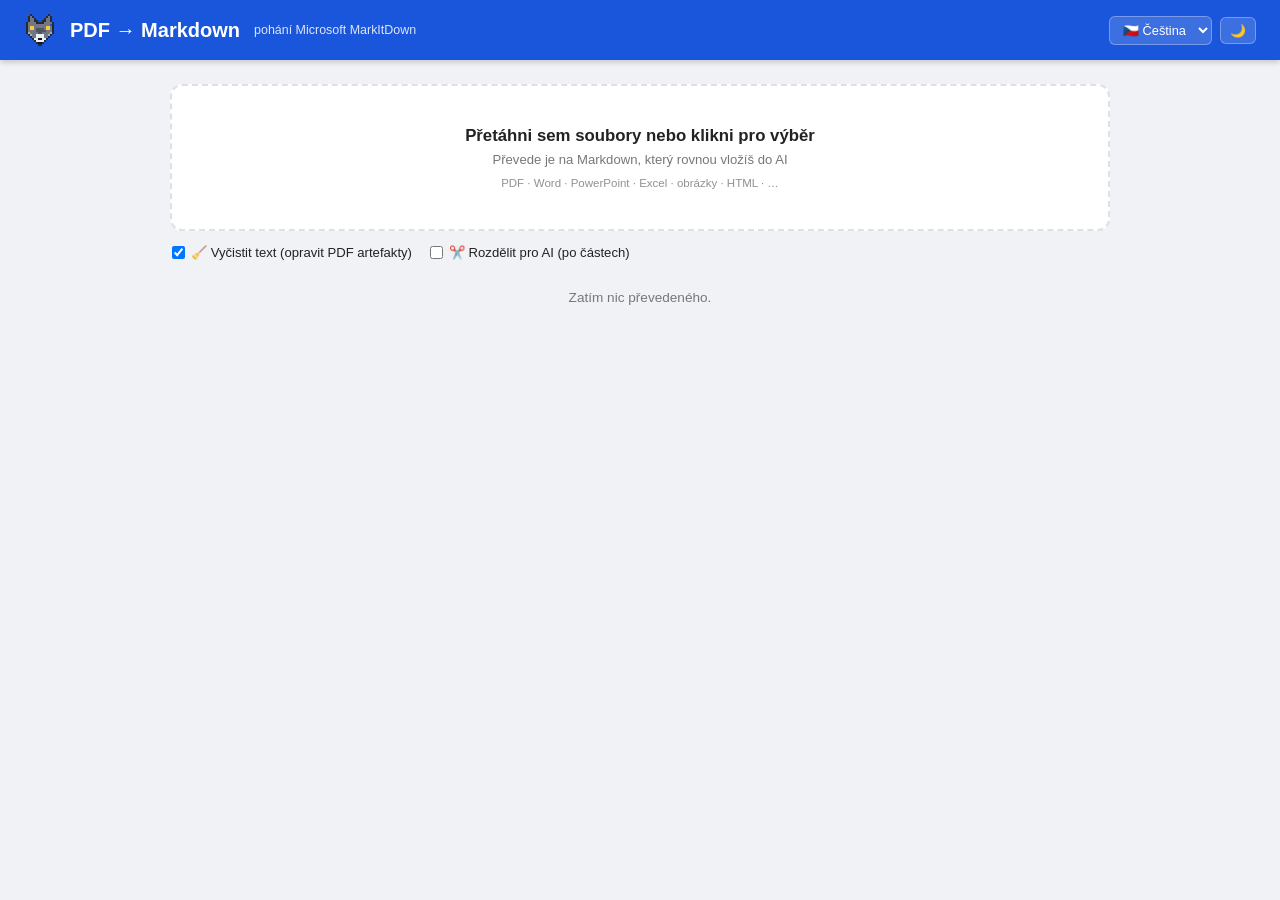
<file: docs/reference/wolfie/index.html>
<!DOCTYPE html>
<html lang="cs">
<head>
<meta charset="UTF-8">
<meta name="viewport" content="width=device-width, initial-scale=1.0">
<title>PDF → Markdown</title>
<style>
  * { box-sizing: border-box; margin: 0; padding: 0; }
  :root {
    --blue: #1a56db;
    --blue-dark: #1240a8;
    --blue-light: #e8edff;
    --ok: #16a34a;
    --err: #dc2626;
    /* světlý motiv */
    --bg: #f0f2f5;
    --text: #222;
    --panel: #ffffff;
    --panel-2: #fafbff;
    --border: #dde1e7;
    --muted: #777;
    --code-bg: #fdfdfd;
    --code-text: #1a1a1a;
    --toast-bg: #222;
    --toast-text: #fff;
    --chev: #aaa;
    --ok-bg: #dcfce7;
    --err-bg: #fee2e2;
  }
  [data-theme="dark"] {
    --blue: #2563eb;
    --blue-dark: #1d4ed8;
    --blue-light: #1e2a4d;
    --bg: #0f1117;
    --text: #e6e8ee;
    --panel: #1a1d27;
    --panel-2: #232735;
    --border: #2c3140;
    --muted: #9aa3b2;
    --code-bg: #11141c;
    --code-text: #d6dae3;
    --toast-bg: #2a2f3c;
    --toast-text: #fff;
    --chev: #6b7280;
    --ok-bg: #14331f;
    --err-bg: #3a1c1c;
  }
  body { font-family: 'Segoe UI', sans-serif; background: var(--bg); color: var(--text); transition: background 0.2s, color 0.2s; }

  header {
    background: var(--blue);
    color: white;
    padding: 14px 24px;
    display: flex;
    align-items: center;
    gap: 14px;
    box-shadow: 0 2px 6px rgba(0,0,0,0.2);
  }
  header h1 { font-size: 1.25rem; font-weight: 600; }
  header .sub { font-size: 0.78rem; opacity: 0.85; }
  .hdr-controls { margin-left: auto; display: flex; gap: 8px; align-items: center; }
  .ctrl {
    background: rgba(255,255,255,0.15); color: white;
    border: 1px solid rgba(255,255,255,0.3); border-radius: 6px;
    padding: 5px 9px; font-size: 0.8rem; font-family: inherit; cursor: pointer;
  }
  .ctrl:hover { background: rgba(255,255,255,0.25); }
  .ctrl option { color: #111; }

  /* pixel-art vlk maskot */
  .bot { width: 32px; height: 32px; image-rendering: pixelated; cursor: pointer; transition: transform 0.15s; }
  .bot:hover { transform: translateY(-2px) rotate(-4deg); }
  .bot.spin { animation: botscan 0.7s steps(2) infinite; }
  @keyframes botscan { 50% { transform: translateY(-3px); } }

  main { max-width: 980px; margin: 0 auto; padding: 24px 20px 60px; }

  /* dropzone */
  .drop {
    border: 2px dashed var(--border);
    background: var(--panel);
    border-radius: 12px;
    padding: 40px 20px;
    text-align: center;
    transition: all 0.15s;
    cursor: pointer;
  }
  .drop:hover { border-color: var(--blue); background: var(--panel-2); }
  .drop.over { border-color: var(--blue); background: var(--blue-light); transform: scale(1.005); }
  .drop .big { font-size: 1.05rem; font-weight: 600; margin-bottom: 6px; }
  .drop .small { font-size: 0.82rem; color: var(--muted); }
  .drop .formats { font-size: 0.72rem; color: var(--muted); opacity: 0.8; margin-top: 10px; }

  /* nastavení nad seznamem */
  .options { display: flex; gap: 18px; flex-wrap: wrap; align-items: center; margin: 14px 2px 0; font-size: 0.82rem; color: var(--text); }
  .options label { display: inline-flex; gap: 6px; align-items: center; cursor: pointer; }
  .options select { font-family: inherit; font-size: 0.8rem; padding: 3px 6px; border-radius: 6px; border: 1px solid var(--border); background: var(--panel); color: var(--text); }

  /* toolbar */
  .toolbar { display: flex; gap: 10px; flex-wrap: wrap; margin: 14px 0 10px; align-items: center; }
  .toolbar .count { font-size: 0.85rem; color: var(--muted); margin-right: auto; }
  button {
    font-family: inherit; font-size: 0.85rem; cursor: pointer;
    border: 1px solid var(--border); background: var(--panel); color: var(--text);
    padding: 8px 14px; border-radius: 7px; transition: all 0.12s;
    display: inline-flex; align-items: center; gap: 6px;
  }
  button:hover:not(:disabled) { background: var(--panel-2); border-color: var(--blue); }
  button.primary { background: var(--blue); border-color: var(--blue); color: white; }
  button.primary:hover:not(:disabled) { background: var(--blue-dark); }
  button:disabled { opacity: 0.5; cursor: default; }

  /* result cards */
  .card {
    background: var(--panel); border: 1px solid var(--border); border-radius: 10px;
    margin-bottom: 12px; overflow: hidden;
  }
  .card-head {
    display: flex; align-items: center; gap: 10px;
    padding: 12px 14px; cursor: pointer; user-select: none;
  }
  .card-head:hover { background: var(--panel-2); }
  .card-head .name { font-weight: 600; font-size: 0.92rem; flex: 1; word-break: break-all; }
  .card-head .meta { font-size: 0.74rem; color: var(--muted); white-space: nowrap; }
  .badge { font-size: 0.68rem; padding: 2px 8px; border-radius: 20px; font-weight: 600; }
  .badge.ok { background: var(--ok-bg); color: var(--ok); }
  .badge.err { background: var(--err-bg); color: var(--err); }
  .chev { transition: transform 0.15s; color: var(--chev); font-size: 0.8rem; }
  .card.open .chev { transform: rotate(90deg); }

  .card-body { display: none; border-top: 1px solid var(--border); }
  .card.open .card-body { display: block; }
  .card-actions { display: flex; gap: 8px; padding: 10px 14px; flex-wrap: wrap; background: var(--panel-2); }
  textarea {
    width: 100%; border: none; padding: 14px; font-family: 'Consolas','Courier New',monospace;
    font-size: 0.82rem; line-height: 1.5; resize: vertical; min-height: 220px;
    color: var(--code-text); background: var(--code-bg); outline: none;
  }
  .err-msg { padding: 14px; color: var(--err); font-size: 0.85rem; }

  /* AI rozdělení na části */
  .chunks { padding: 4px 14px 12px; background: var(--panel-2); border-top: 1px solid var(--border); }
  .chunk { display: flex; align-items: center; gap: 10px; padding: 6px 0; font-size: 0.8rem; }
  .chunk .lbl { color: var(--muted); flex: 1; }

  .toast {
    position: fixed; bottom: 22px; left: 50%; transform: translateX(-50%) translateY(80px);
    background: var(--toast-bg); color: var(--toast-text); padding: 11px 20px; border-radius: 8px;
    font-size: 0.85rem; opacity: 0; transition: all 0.25s; box-shadow: 0 4px 16px rgba(0,0,0,0.3); z-index: 50;
  }
  .toast.show { transform: translateX(-50%) translateY(0); opacity: 1; }

  .empty { text-align: center; color: var(--muted); font-size: 0.85rem; padding: 30px 0; }
  input[type=file] { display: none; }
</style>
</head>
<body>
<header>
  <!-- pixel-art vlk „MarkWolf“ -->
  <svg class="bot" id="bot" viewBox="0 0 16 16" shape-rendering="crispEdges" title="Vlk">
    <rect x="3" y="0" width="1" height="1" fill="#262834"/><rect x="12" y="0" width="1" height="1" fill="#262834"/>
    <rect x="2" y="1" width="1" height="1" fill="#262834"/><rect x="3" y="1" width="1" height="1" fill="#707886"/><rect x="4" y="1" width="1" height="1" fill="#262834"/><rect x="11" y="1" width="1" height="1" fill="#262834"/><rect x="12" y="1" width="1" height="1" fill="#707886"/><rect x="13" y="1" width="1" height="1" fill="#262834"/>
    <rect x="2" y="2" width="1" height="1" fill="#262834"/><rect x="3" y="2" width="1" height="1" fill="#707886"/><rect x="4" y="2" width="1" height="1" fill="#707886"/><rect x="5" y="2" width="1" height="1" fill="#262834"/><rect x="10" y="2" width="1" height="1" fill="#262834"/><rect x="11" y="2" width="1" height="1" fill="#707886"/><rect x="12" y="2" width="1" height="1" fill="#707886"/><rect x="13" y="2" width="1" height="1" fill="#262834"/>
    <rect x="2" y="3" width="1" height="1" fill="#262834"/><rect x="3" y="3" width="1" height="1" fill="#707886"/><rect x="4" y="3" width="1" height="1" fill="#707886"/><rect x="5" y="3" width="1" height="1" fill="#262834"/><rect x="6" y="3" width="1" height="1" fill="#262834"/><rect x="9" y="3" width="1" height="1" fill="#262834"/><rect x="10" y="3" width="1" height="1" fill="#262834"/><rect x="11" y="3" width="1" height="1" fill="#707886"/><rect x="12" y="3" width="1" height="1" fill="#707886"/><rect x="13" y="3" width="1" height="1" fill="#262834"/>
    <rect x="1" y="4" width="1" height="1" fill="#262834"/><rect x="2" y="4" width="1" height="1" fill="#707886"/><rect x="3" y="4" width="1" height="1" fill="#707886"/><rect x="4" y="4" width="1" height="1" fill="#707886"/><rect x="5" y="4" width="1" height="1" fill="#707886"/><rect x="6" y="4" width="1" height="1" fill="#262834"/><rect x="7" y="4" width="1" height="1" fill="#262834"/><rect x="8" y="4" width="1" height="1" fill="#262834"/><rect x="9" y="4" width="1" height="1" fill="#262834"/><rect x="10" y="4" width="1" height="1" fill="#707886"/><rect x="11" y="4" width="1" height="1" fill="#707886"/><rect x="12" y="4" width="1" height="1" fill="#707886"/><rect x="13" y="4" width="1" height="1" fill="#707886"/><rect x="14" y="4" width="1" height="1" fill="#262834"/>
    <rect x="1" y="5" width="1" height="1" fill="#262834"/><rect x="2" y="5" width="11" height="1" fill="#707886"/><rect x="14" y="5" width="1" height="1" fill="#262834"/>
    <rect x="1" y="6" width="1" height="1" fill="#262834"/><rect x="2" y="6" width="1" height="1" fill="#707886"/><rect x="3" y="6" width="2" height="1" fill="#ffc440"/><rect x="5" y="6" width="6" height="1" fill="#707886"/><rect x="11" y="6" width="2" height="1" fill="#ffc440"/><rect x="13" y="6" width="1" height="1" fill="#707886"/><rect x="14" y="6" width="1" height="1" fill="#262834"/>
    <rect x="1" y="7" width="1" height="1" fill="#262834"/><rect x="2" y="7" width="1" height="1" fill="#707886"/><rect x="3" y="7" width="2" height="1" fill="#ffc440"/><rect x="5" y="7" width="1" height="1" fill="#707886"/><rect x="6" y="7" width="4" height="1" fill="#4e5462"/><rect x="10" y="7" width="1" height="1" fill="#707886"/><rect x="11" y="7" width="2" height="1" fill="#ffc440"/><rect x="13" y="7" width="1" height="1" fill="#707886"/><rect x="14" y="7" width="1" height="1" fill="#262834"/>
    <rect x="1" y="8" width="1" height="1" fill="#262834"/><rect x="2" y="8" width="4" height="1" fill="#707886"/><rect x="6" y="8" width="5" height="1" fill="#4e5462"/><rect x="11" y="8" width="3" height="1" fill="#707886"/><rect x="14" y="8" width="1" height="1" fill="#262834"/>
    <rect x="1" y="9" width="1" height="1" fill="#262834"/><rect x="2" y="9" width="1" height="1" fill="#a8b0be"/><rect x="3" y="9" width="4" height="1" fill="#707886"/><rect x="7" y="9" width="2" height="1" fill="#4e5462"/><rect x="9" y="9" width="4" height="1" fill="#707886"/><rect x="13" y="9" width="1" height="1" fill="#a8b0be"/><rect x="14" y="9" width="1" height="1" fill="#262834"/>
    <rect x="2" y="10" width="1" height="1" fill="#262834"/><rect x="3" y="10" width="1" height="1" fill="#a8b0be"/><rect x="4" y="10" width="2" height="1" fill="#707886"/><rect x="6" y="10" width="4" height="1" fill="#eceff4"/><rect x="10" y="10" width="2" height="1" fill="#707886"/><rect x="12" y="10" width="1" height="1" fill="#a8b0be"/><rect x="13" y="10" width="1" height="1" fill="#262834"/>
    <rect x="3" y="11" width="1" height="1" fill="#262834"/><rect x="4" y="11" width="2" height="1" fill="#707886"/><rect x="6" y="11" width="4" height="1" fill="#eceff4"/><rect x="10" y="11" width="2" height="1" fill="#707886"/><rect x="12" y="11" width="1" height="1" fill="#262834"/>
    <rect x="4" y="12" width="1" height="1" fill="#262834"/><rect x="5" y="12" width="2" height="1" fill="#eceff4"/><rect x="7" y="12" width="2" height="1" fill="#16161e"/><rect x="9" y="12" width="2" height="1" fill="#eceff4"/><rect x="11" y="12" width="1" height="1" fill="#262834"/>
    <rect x="5" y="13" width="1" height="1" fill="#262834"/><rect x="6" y="13" width="4" height="1" fill="#eceff4"/><rect x="10" y="13" width="1" height="1" fill="#262834"/>
    <rect x="6" y="14" width="1" height="1" fill="#262834"/><rect x="7" y="14" width="2" height="1" fill="#16161e"/><rect x="9" y="14" width="1" height="1" fill="#262834"/>
    <rect x="7" y="15" width="2" height="1" fill="#262834"/>
  </svg>
  <h1 data-i18n="title">PDF → Markdown</h1>
  <span class="sub" data-i18n="sub">pohání Microsoft MarkItDown</span>
  <div class="hdr-controls">
    <select id="langSel" class="ctrl" title="Language / Jazyk">
      <option value="cs">🇨🇿 Čeština</option>
      <option value="en">🇬🇧 English</option>
    </select>
    <button id="themeBtn" class="ctrl" title="Light / Dark">🌙</button>
  </div>
</header>

<main>
  <div class="drop" id="drop">
    <div class="big" data-i18n="drop_big">Přetáhni sem soubory nebo klikni pro výběr</div>
    <div class="small" data-i18n="drop_small">Převede je na Markdown, který rovnou vložíš do AI</div>
    <div class="formats" data-i18n="formats">PDF · Word · PowerPoint · Excel · obrázky · HTML · …</div>
  </div>
  <input type="file" id="fileInput" multiple>

  <div class="options">
    <label><input type="checkbox" id="cleanToggle"> <span data-i18n="clean_label">🧹 Vyčistit text (opravit PDF artefakty)</span></label>
    <label><input type="checkbox" id="splitToggle"> <span data-i18n="split_toggle">✂️ Rozdělit pro AI (po částech)</span></label>
    <label id="chunkSizeWrap" style="display:none">
      <span data-i18n="chunk_size_label">Velikost části:</span>
      <select id="chunkSize">
        <option value="1500">~1 500 tokenů</option>
        <option value="3000" selected>~3 000 tokenů</option>
        <option value="6000">~6 000 tokenů</option>
        <option value="12000">~12 000 tokenů</option>
      </select>
    </label>
  </div>

  <div class="toolbar" id="toolbar" style="display:none">
    <span class="count" id="count"></span>
    <button id="copyAll">📋 <span data-i18n="copy_all">Kopírovat vše</span></button>
    <button id="saveDisk">💾 <span data-i18n="save_disk">Uložit do output/</span></button>
    <button id="downloadZip">⬇️ <span data-i18n="download_zip">Stáhnout vše (zip)</span></button>
    <button id="clear">🗑️ <span data-i18n="clear">Vyčistit</span></button>
  </div>

  <div id="results"></div>
  <div class="empty" id="empty" data-i18n="empty">Zatím nic převedeného.</div>
</main>

<div class="toast" id="toast"></div>

<script>
// Aplikace funguje přes http://127.0.0.1:5000 i dvojklikem na HTML (file://).
// Když nás obsluhuje vlastní lokální server (jakýkoli localhost port), stačí
// relativní cesty; jinak míříme natvrdo na běžící server.
const isLocalServer = /^(127\.0\.0\.1|localhost)(:\d+)?$/.test(location.host);
const API = isLocalServer ? '' : 'http://127.0.0.1:5000';

// ── překlady ────────────────────────────────────────────────────────────
const I18N = {
  cs: {
    title: 'PDF → Markdown',
    sub: 'pohání Microsoft MarkItDown',
    drop_big: 'Přetáhni sem soubory nebo klikni pro výběr',
    drop_small: 'Převede je na Markdown, který rovnou vložíš do AI',
    formats: 'PDF · Word · PowerPoint · Excel · obrázky · HTML · …',
    clean_label: '🧹 Vyčistit text (opravit PDF artefakty)',
    split_toggle: '✂️ Rozdělit pro AI (po částech)',
    chunk_size_label: 'Velikost části:',
    copy_all: 'Kopírovat vše', save_disk: 'Uložit do output/',
    download_zip: 'Stáhnout vše (zip)', clear: 'Vyčistit',
    empty: 'Zatím nic převedeného.',
    converting: 'Převádím… ⏳',
    copy: 'Kopírovat', download_md: 'Stáhnout .md', split: 'Rozdělit pro AI',
    chars_unit: 'znaků', tokens_unit: 'tokenů',
    ok: 'OK', err: 'CHYBA',
    count_summary: '{files} souborů · {ok} OK · ~{tokens} tokenů celkem',
    part: 'Část {i}/{n} (~{tokens} tok.)',
    t_done: 'Hotovo: {n} souborů', t_error: 'Chyba: {e}',
    t_copied: 'Zkopírováno ✓', t_copyfail: 'Kopírování selhalo',
    t_nodl: 'Nic ke stažení', t_nosave: 'Nic k uložení',
    t_saved: 'Uloženo {n} souborů do output/',
    drop_hint: '🐺 Klikni do pole a vyber soubory (přetažení sem okno nepřevezme).',
    howl: '🐺 Auuuuu! Vlk zavyl.',
  },
  en: {
    title: 'PDF → Markdown',
    sub: 'powered by Microsoft MarkItDown',
    drop_big: 'Drag files here or click to choose',
    drop_small: 'Turns them into Markdown you can paste straight into an AI',
    formats: 'PDF · Word · PowerPoint · Excel · images · HTML · …',
    clean_label: '🧹 Clean up text (fix PDF artifacts)',
    split_toggle: '✂️ Split for AI (in chunks)',
    chunk_size_label: 'Chunk size:',
    copy_all: 'Copy all', save_disk: 'Save to output/',
    download_zip: 'Download all (zip)', clear: 'Clear',
    empty: 'Nothing converted yet.',
    converting: 'Converting… ⏳',
    copy: 'Copy', download_md: 'Download .md', split: 'Split for AI',
    chars_unit: 'chars', tokens_unit: 'tokens',
    ok: 'OK', err: 'ERROR',
    count_summary: '{files} files · {ok} OK · ~{tokens} tokens total',
    part: 'Part {i}/{n} (~{tokens} tok.)',
    t_done: 'Done: {n} files', t_error: 'Error: {e}',
    t_copied: 'Copied ✓', t_copyfail: 'Copy failed',
    t_nodl: 'Nothing to download', t_nosave: 'Nothing to save',
    t_saved: 'Saved {n} files to output/',
    drop_hint: '🐺 Click the box and pick files (the window can\'t catch the drop).',
    howl: '🐺 Awooo! The wolf howled.',
  },
};
let LANG = localStorage.getItem('lang') || 'cs';
function t(key, vars) {
  let s = (I18N[LANG] && I18N[LANG][key]) || I18N.cs[key] || key;
  if (vars) for (const k in vars) s = s.replaceAll('{' + k + '}', vars[k]);
  return s;
}
function nfmt(n) { return Number(n).toLocaleString(LANG === 'cs' ? 'cs-CZ' : 'en-US'); }
function tokensOf(text) { return Math.round((text || '').length / 4); } // hrubý odhad

const drop = document.getElementById('drop');
const dropBig = drop.querySelector('.big');
const fileInput = document.getElementById('fileInput');
const resultsEl = document.getElementById('results');
const emptyEl = document.getElementById('empty');
const toolbar = document.getElementById('toolbar');
const countEl = document.getElementById('count');
const bot = document.getElementById('bot');
const langSel = document.getElementById('langSel');
const themeBtn = document.getElementById('themeBtn');
const cleanToggle = document.getElementById('cleanToggle');
const splitToggle = document.getElementById('splitToggle');
const chunkSizeSel = document.getElementById('chunkSize');
const chunkSizeWrap = document.getElementById('chunkSizeWrap');
let items = [];          // {id, name, md_name, markdown, ok, error}
let converting = false;

function toast(msg) {
  const el = document.getElementById('toast');
  el.textContent = msg; el.classList.add('show');
  clearTimeout(el._t); el._t = setTimeout(() => el.classList.remove('show'), 2200);
}

// ── motiv (světlý/tmavý) ──
function applyTheme(theme) {
  document.documentElement.setAttribute('data-theme', theme);
  themeBtn.textContent = theme === 'dark' ? '☀️' : '🌙';
  localStorage.setItem('theme', theme);
}
themeBtn.addEventListener('click', () => {
  const next = document.documentElement.getAttribute('data-theme') === 'dark' ? 'light' : 'dark';
  applyTheme(next);
});

// ── jazyk ──
function applyLang(lang) {
  LANG = lang;
  localStorage.setItem('lang', lang);
  document.documentElement.lang = lang;
  document.querySelectorAll('[data-i18n]').forEach(el => { el.textContent = t(el.dataset.i18n); });
  // části mimo [data-i18n], které je třeba přeložit ručně
  document.title = t('title');
  [...chunkSizeSel.options].forEach(o => {
    o.textContent = '~' + nfmt(parseInt(o.value, 10)) + ' ' + t('tokens_unit');
  });
  langSel.value = lang;
  if (!converting) dropBig.textContent = t('drop_big');
  render();
}
langSel.addEventListener('change', () => applyLang(langSel.value));

// ── nastavení (clean, velikost části) si pamatujeme ──
cleanToggle.checked = localStorage.getItem('clean') !== 'false'; // výchozí: zapnuto
cleanToggle.addEventListener('change', () => localStorage.setItem('clean', cleanToggle.checked));
chunkSizeSel.value = localStorage.getItem('chunkSize') || '3000';
chunkSizeSel.addEventListener('change', () => localStorage.setItem('chunkSize', chunkSizeSel.value));
// rozdělení na části pro AI – nepovinné, výchozí vypnuto
function updateSplitUI() { chunkSizeWrap.style.display = splitToggle.checked ? 'inline-flex' : 'none'; }
splitToggle.checked = localStorage.getItem('split') === 'true';
splitToggle.addEventListener('change', () => {
  localStorage.setItem('split', splitToggle.checked);
  updateSplitUI();
  render();
});
updateSplitUI();

// ── výběr souborů (klik) ──
// Běžíme-li v nativním okně (pywebview), použijeme systémový dialog – uvnitř
// WebView2 je spolehlivější než <input type=file> a nikdy soubor „neotevře“.
function isPywebview() {
  return !!(window.pywebview && window.pywebview.api && window.pywebview.api.pick_files);
}
drop.addEventListener('click', async () => {
  if (isPywebview()) {
    try {
      const paths = await window.pywebview.api.pick_files();
      if (paths && paths.length) uploadPaths(paths);
      return;
    } catch (err) { /* když dialog selže, spadneme na <input type=file> */ }
  }
  fileInput.click();
});
fileInput.addEventListener('change', e => { upload([...e.target.files]); fileInput.value = ''; });

// ── drag & drop ──
// DŮLEŽITÉ: bez preventDefault by okno/prohlížeč přetažený soubor jen OTEVŘELO
// (zobrazilo PDF) místo převodu. Odchytneme drag&drop na celém okně a soubory
// puštěné kdekoli předáme k převodu.
['dragenter', 'dragover', 'dragleave', 'drop'].forEach(ev =>
  window.addEventListener(ev, e => { e.preventDefault(); e.stopPropagation(); }));
window.addEventListener('dragover', e => {
  if (e.dataTransfer) e.dataTransfer.dropEffect = 'copy';
  drop.classList.add('over');
});
window.addEventListener('dragleave', e => { if (!e.relatedTarget) drop.classList.remove('over'); });
window.addEventListener('drop', e => {
  drop.classList.remove('over');
  const files = e.dataTransfer && e.dataTransfer.files;
  if (files && files.length) { upload([...files]); return; }
  // V nativním okně se přetažení souborů z Průzkumníka občas nepřenese do
  // JavaScriptu – poradíme uživateli klik (ten otevře systémový dialog).
  if (isPywebview()) toast(t('drop_hint'));
});

function applyResults(data) {
  if (data.error) { toast(data.error); return; }
  data.results.forEach(res => items.push(res));
  render();
  toast(t('t_done', { n: data.results.length }));
}

// Společný „obal“ kolem převodu: točící se vlk, hláška, ošetření chyby.
async function runConvert(doFetch) {
  converting = true;
  bot.classList.add('spin');
  dropBig.textContent = t('converting');
  try {
    const r = await doFetch();
    applyResults(await r.json());
  } catch (err) {
    toast(t('t_error', { e: err }));
  } finally {
    converting = false;
    bot.classList.remove('spin');
    dropBig.textContent = t('drop_big');
  }
}

// Převod nahraných souborů (drag&drop nebo <input type=file>).
async function upload(files) {
  if (!files.length) return;
  const fd = new FormData();
  files.forEach(f => fd.append('files', f));
  fd.append('clean', cleanToggle.checked ? 'true' : 'false');
  await runConvert(() => fetch(API + '/convert', { method: 'POST', body: fd }));
}

// Převod podle cest na disku (z nativního dialogu pywebview).
async function uploadPaths(paths) {
  if (!paths || !paths.length) return;
  await runConvert(() => fetch(API + '/convert_paths', {
    method: 'POST',
    headers: { 'Content-Type': 'application/json' },
    body: JSON.stringify({ paths, clean: cleanToggle.checked }),
  }));
}

function render() {
  resultsEl.innerHTML = '';
  if (!items.length) {
    emptyEl.style.display = 'block';
    toolbar.style.display = 'none';
    return;
  }
  emptyEl.style.display = 'none';
  toolbar.style.display = 'flex';
  const okItems = items.filter(i => i.ok);
  const totalTokens = okItems.reduce((s, i) => s + tokensOf(i.markdown), 0);
  countEl.textContent = t('count_summary', { files: items.length, ok: okItems.length, tokens: nfmt(totalTokens) });

  items.forEach(it => {
    const card = document.createElement('div');
    card.className = 'card';
    const head = document.createElement('div');
    head.className = 'card-head';
    if (it.ok) {
      head.innerHTML =
        `<span class="chev">▶</span><span class="name">${esc(it.name)}</span>` +
        `<span class="meta">${nfmt(it.markdown.length)} ${t('chars_unit')} · ~${nfmt(tokensOf(it.markdown))} ${t('tokens_unit')}</span>` +
        `<span class="badge ok">${t('ok')}</span>`;
    } else {
      head.innerHTML =
        `<span class="chev">▶</span><span class="name">${esc(it.name)}</span>` +
        `<span class="badge err">${t('err')}</span>`;
    }
    head.addEventListener('click', () => card.classList.toggle('open'));
    card.appendChild(head);

    const body = document.createElement('div');
    body.className = 'card-body';
    if (it.ok) {
      const actions = document.createElement('div');
      actions.className = 'card-actions';
      actions.append(
        btn('📋 ' + t('copy'), () => copy(it.markdown)),
        btn('⬇️ ' + t('download_md'), () => window.open(API + '/download/' + it.id, '_blank')),
      );
      if (splitToggle.checked) {
        actions.append(btn('✂️ ' + t('split'), () => toggleChunks(it, card)));
      }
      const ta = document.createElement('textarea');
      ta.value = it.markdown; ta.readOnly = true;
      body.append(actions, ta);
    } else {
      const e = document.createElement('div');
      e.className = 'err-msg';
      e.textContent = '⚠️ ' + it.error;
      body.appendChild(e);
    }
    card.appendChild(body);
    resultsEl.appendChild(card);
  });
}

// ── rozdělení na části pro AI ──
function splitChunks(md, maxChars) {
  const paras = md.split(/\n\n+/);
  const chunks = [];
  let cur = '';
  for (const p of paras) {
    if (cur && (cur.length + 2 + p.length) > maxChars) { chunks.push(cur); cur = ''; }
    cur = cur ? cur + '\n\n' + p : p;
    while (cur.length > maxChars) { chunks.push(cur.slice(0, maxChars)); cur = cur.slice(maxChars); }
  }
  if (cur) chunks.push(cur);
  return chunks.length ? chunks : [''];
}

function toggleChunks(it, card) {
  const existing = card.querySelector('.chunks');
  if (existing) { existing.remove(); return; }
  const maxChars = parseInt(chunkSizeSel.value, 10) * 4;
  const chunks = splitChunks(it.markdown, maxChars);
  const box = document.createElement('div');
  box.className = 'chunks';
  chunks.forEach((c, i) => {
    const row = document.createElement('div');
    row.className = 'chunk';
    const lbl = document.createElement('span');
    lbl.className = 'lbl';
    lbl.textContent = t('part', { i: i + 1, n: chunks.length, tokens: nfmt(tokensOf(c)) });
    row.append(lbl, btn('📋 ' + t('copy'), () => copy(c)));
    box.appendChild(row);
  });
  card.appendChild(box);
}

function btn(label, fn) {
  const b = document.createElement('button');
  b.textContent = label; b.addEventListener('click', e => { e.stopPropagation(); fn(); });
  return b;
}
function esc(s) { const d = document.createElement('div'); d.textContent = s; return d.innerHTML; }

async function copy(text) {
  try { await navigator.clipboard.writeText(text); toast(t('t_copied')); }
  catch { toast(t('t_copyfail')); }
}

// ── toolbar akce ──
document.getElementById('copyAll').addEventListener('click', () => {
  const ok = items.filter(i => i.ok);
  if (!ok.length) return toast(t('t_nodl'));
  copy(ok.map(i => `# ${i.name}\n\n${i.markdown}`).join('\n\n---\n\n'));
});
document.getElementById('downloadZip').addEventListener('click', () => {
  const ids = items.filter(i => i.ok).map(i => i.id).join(',');
  if (!ids) return toast(t('t_nodl'));
  window.open(API + '/download_all?ids=' + ids, '_blank');
});
document.getElementById('saveDisk').addEventListener('click', async () => {
  const ids = items.filter(i => i.ok).map(i => i.id);
  if (!ids.length) return toast(t('t_nosave'));
  const r = await fetch(API + '/save_to_disk', {
    method: 'POST', headers: { 'Content-Type': 'application/json' },
    body: JSON.stringify({ ids })
  });
  const d = await r.json();
  toast(t('t_saved', { n: d.saved.length }));
});
document.getElementById('clear').addEventListener('click', () => { items = []; render(); });

// ── pixel-art easter egg ──
let clicks = 0;
bot.addEventListener('click', () => {
  clicks++;
  bot.classList.add('spin');
  setTimeout(() => bot.classList.remove('spin'), 700);
  if (clicks === 5) { toast(t('howl')); clicks = 0; }
});

// ── start ──
applyTheme(localStorage.getItem('theme') || 'light');
applyLang(LANG);
</script>
</body>
</html>
</file>
